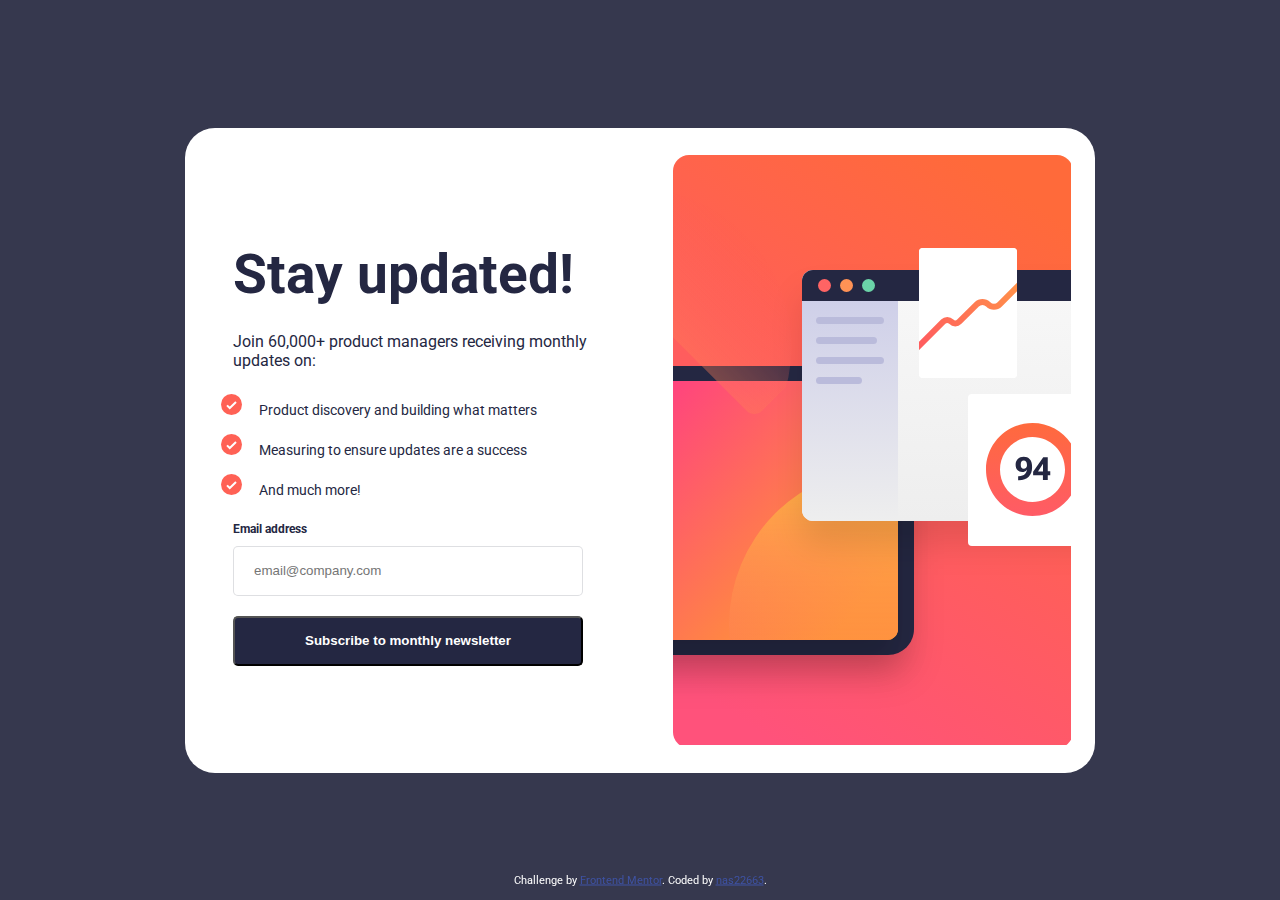
<file: index.html>
<!DOCTYPE html>
<html lang="en">
<head>
  <meta charset="UTF-8">
  <meta name="viewport" content="width=device-width, initial-scale=1.0"> <!-- displays site properly based on user's device -->

  <link rel="icon" type="image/png" sizes="32x32" href="./assets/images/favicon-32x32.png">
  <link rel="stylesheet" href="styles.css">
  <link rel="preconnect" href="https://fonts.googleapis.com">
<link rel="preconnect" href="https://fonts.gstatic.com" crossorigin>
<link rel="preconnect" href="https://fonts.googleapis.com">
<link rel="preconnect" href="https://fonts.gstatic.com" crossorigin>
<link href="https://fonts.googleapis.com/css2?family=Roboto:wght@400;700&display=swap" rel="stylesheet">
<title>Frontend Mentor | Newsletter sign-up form with success message</title>
</head>
<body>
<main class="container">
  <div class="left">
    <h1>Stay updated!</h1>
    <p>Join 60,000+ product managers receiving monthly updates on:</p>
    <ul>
      <li>Product discovery and building what matters</li>
      <li>Measuring to ensure updates are a success</li>
      <li>And much more!</li>
    </ul>
    <form action="success.html">
      <label for="emailInput">Email address</label>
      <p id="errorMessage"></p>
      <input type="email" id="emailInput" placeholder="email@company.com">
      <button class="button" type="submit" onclick="return validateEmail()">Subscribe to monthly newsletter</button>
      
    </form>
  </div>
    <div class="right">
    </div>
  </main>

</div>
<footer class="attribution">
  Challenge by <a href="https://www.frontendmentor.io?ref=challenge" target="_blank">Frontend Mentor</a>. 
  Coded by <a href="https://www.frontendmentor.io/profile/nas22663">nas22663</a>.
</footer>

  <script src="app.js"></script>
</body>
</html>
</file>
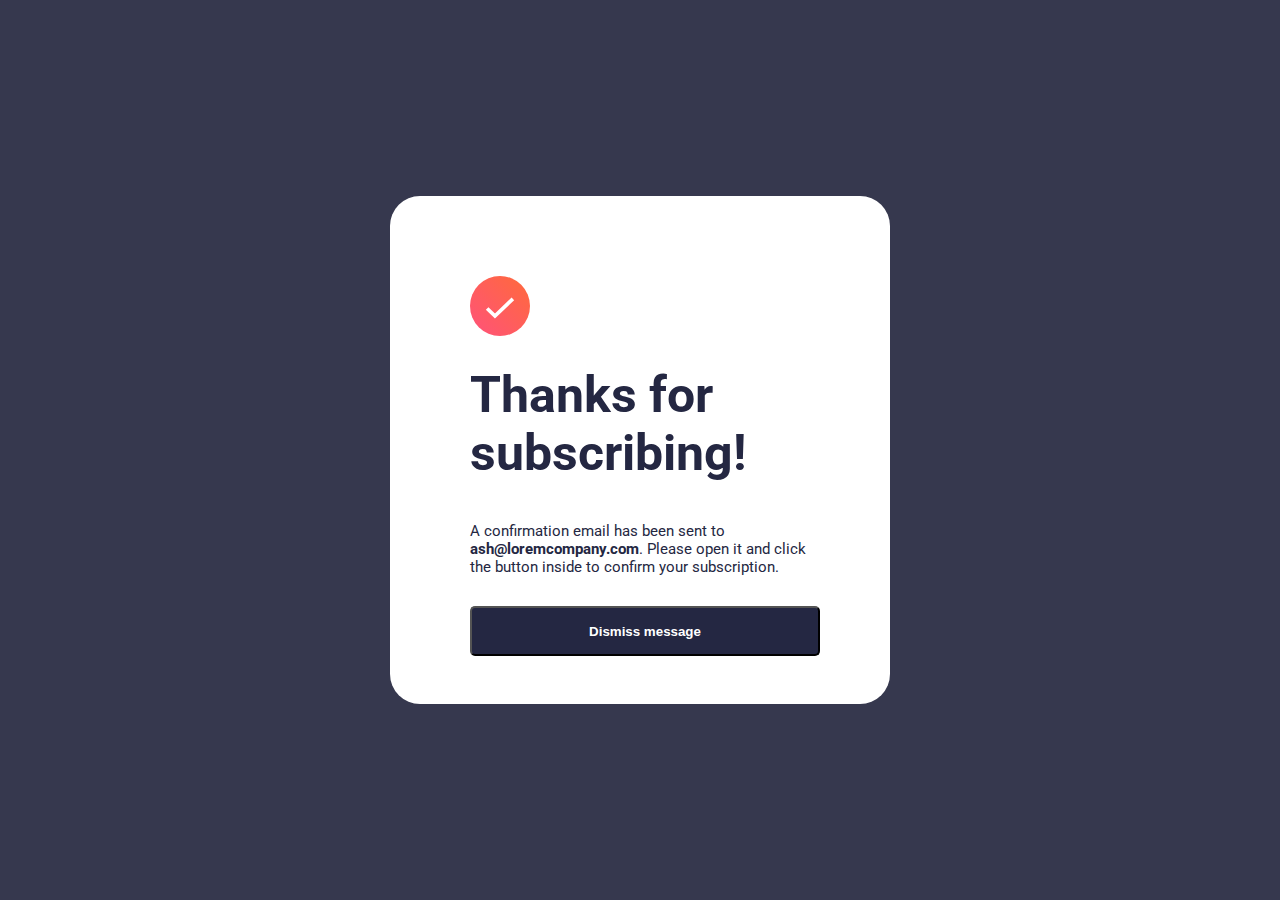
<file: success.html>
<!DOCTYPE html>
<html lang="en">
<head>
    <meta charset="UTF-8">
    <meta name="viewport" content="width=device-width, initial-scale=1.0">
    <title>Thanks for subscribing</title>
    <link rel="stylesheet" href="styles.css">
    <link href="https://fonts.googleapis.com/css2?family=Roboto:wght@400;700&display=swap" rel="stylesheet">
</head>
<body>
    <main class="main-success">
        <img class="check" src="./assets/images/icon-success.svg" alt="">
        <h1 class="thanks">Thanks for subscribing!</h1>

        <p class="confirm">A confirmation email has been sent to <b>ash@loremcompany.com</b>.
        Please open it and click the button inside to confirm your subscription.</p>

        <a href="index.html"><button class="button2">Dismiss message</button></a>
    </main>


</body>
</html>
</file>
<file: styles.css>
*,
*::after,
*::before {
  margin: 0;
  padding: 0;
  box-sizing: border-box;
}

body{
    display:flex;
    justify-content: center;
    align-items: center;
    font-weight: 400;
    background-color:hsl(235, 18%, 26%);
    color:hsl(0, 0%, 100%);
    height: 100vh;
    font-family: 'Roboto', sans-serif;
    font-size:13px;
}


.container {
    display: flex;
    background-color: hsl(0, 0%, 100%);
    color:  hsl(234, 29%, 20%);
    justify-content: center;
    align-items: center;
    border-radius: 30px;
    width: 910px;
    height:645px;
    padding:1.5rem 1.50rem 1.5rem 3rem;
    z-index: 1000;
}

.right {
    background-image: url(./assets/images/illustration-sign-up-desktop.svg);
    width:400px;
    height: 590px;
    background-repeat: no-repeat;
}

.left{
    display: flex;
    flex-direction: column;
    gap: 1rem;
    font-weight: 400;
    padding-right: 40px;
    padding-top: 90px;
    height: 100%;
    font-size: 16px;
}

.left h1 {
    font-size: 55px;
    font-weight: 700;
    padding-bottom: 10px;
    
    
}

.left p {
    font-size: 16px;
    width: 400px;
    

}




ul {
    
    display: flex;
    flex-direction: column;
    justify-content: center;
    list-style-image: url(./assets/images/icon-list.svg);
    

}

ul li {
    
    margin: 0.5rem 0rem 0.5rem 1rem;
    font-size: 14px;
    
    padding-left: 10px;
    
    
}



form { 
    display: flex;
    flex-direction: column;
    width: 300px;
    font-size: 12px;
    
    
}

label {
    margin-bottom: 10px;
    font-weight: 700;
}

input {
    margin-bottom: 20px;
    height: 50px;
    width: 350px;
    border-radius: 5px;
    border: solid 1px hsl(231, 7%, 60%, .3);
    padding-left: 20px;
    /* background-color: hsl(4, 100%, 67%, .3); */
}

button {
    height: 50px;
    width: 350px;
    color: white;
    font-weight: 700;
    background-color: hsl(234, 29%, 20%);
    border-radius: 5px;
    cursor: pointer;
}

.button:hover{
    background: rgb(244,0,158);
    background: linear-gradient(90deg, rgb(231, 19, 157) 0%, rgba(241,153,0,1) 100%);
    border:none;
}


#errorMessage{
    color:red;
    position: absolute;
    padding-left: 260px;
    font-size:12px;
    width: 375px;

}



/* sucess page styling */

.main-success {
    display: flex;
    background-color: hsl(0, 0%, 100%);
    color:  hsl(234, 29%, 20%);
    width: 500px;
    border-radius: 30px;
    flex-direction: column;
    padding:5rem 6rem 3rem 5rem;
    gap: 30px;
    padding-right: 20px;
}

.button2 {
    height: 50px;
    width: 350px;
    color: white;
    font-weight: 700;
    background-color: hsl(234, 29%, 20%);
    border-radius: 5px;
    cursor: pointer;
    text-align: center;
}

.button2:hover{
    background: rgb(244,0,158);
    background: linear-gradient(90deg, rgb(231, 19, 157) 0%, rgba(241,153,0,1) 100%);
    border:none;
}

.check {
    height: 60px;
    width: 60px;
    

}
.thanks {
    font-size: 50px;
    font-weight: 700;
    padding-bottom: 10px;
}
.confirm {
    font-size: 15px;
    width: 350px;
    
}


.attribution{
    /* position:fixed;
    bottom: 50%;
    left: 50%;
    line-height: 20px;
    text-align: center;
    font-size: .75rem;
    margin-bottom:10px; */
    position: fixed;
    bottom: 0%;
    left: 50%;
    transform: translate(-50%, 50%);  
    padding: 10px;
    text-align: center;
    z-index: 3;   
    margin-bottom:20px;
    width: 375px;
    font-size: 11px;
    text-align: center;

}
.attribution a { color: hsl(228, 45%, 44%); }

@media only screen and (max-width:625px) {
    body {
        background-color: white;
    }

    .container {
        flex-direction: column;
        height: 100%;
    }

    .right {
        background-image: url(./assets/images/illustration-sign-up-mobile.svg);
        background-repeat: no-repeat;
        /* width: 375px; */
        height: 280px;
        position:absolute;
        top:0;
        
    }

    .left{
        position: relative;
        top:20%;
        font-size: 14px;
        justify-content: center ;
        align-content: center;
    }

    .left h1 {
        font-size: 45px;
        
    }

    .left p {
        font-size: 16px;
        width: 320px;
    }

    input {
        width: 320px;
    }

    .button {
        width: 320px;
    }

    .attribution {
        margin-left: -30px;
        color: black;
    }

    #errorMessage{
        padding-left: 200px;}



}
</file>
